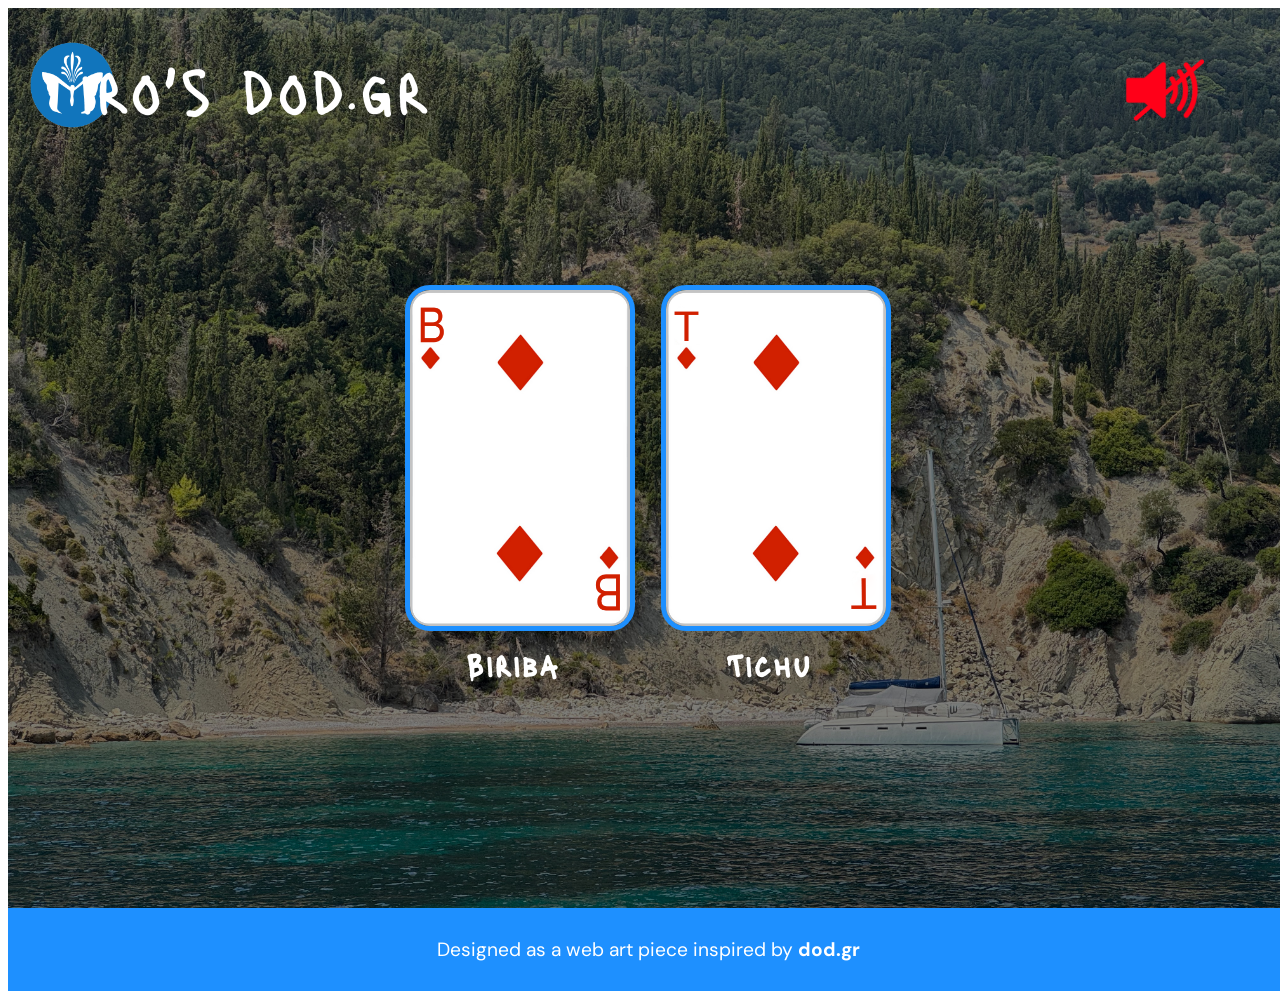
<file: index.html>
<!DOCTYPE html>
<html>

<head>
    <title>iro's dod.gr</title>

    <link rel="stylesheet" href="style(p1).css">
   <link href="https://fonts.googleapis.com/css2?family=Lacquer&display=swap" rel="stylesheet">
   <link href="https://fonts.googleapis.com/css?family=DM+Sans:400,700&display=swap" rel="stylesheet">
</head>

<body>

 <div  id="HomeBack">
        <img src="visuals/bluelogo.png" alt="AnthosLogo" id="AnthosLogo">
    <!-- <div id="BiribaStack"> -->
        <a href="biriba.html">
            <img src="visuals/bcard.png" alt="bcard" id="bcard">
         </a>
        <a href="tichu.html">
            <img src="visuals/tscard.png" alt="tcard" id="tcard">
        </a>

</div>
<img src="visuals/speakerRED.png" alt="speaker" id="speaker" style="cursor:pointer;">
    <audio id="homeAudio" src="visuals/tzitzikiaAudio.m4a" loop></audio>

    <script>
        const speaker = document.getElementById('speaker');
        const audio = document.getElementById('homeAudio');
        let isWhite = false;

        speaker.addEventListener('click', function() {
            if (isWhite) {
                this.src = 'visuals/speakerRED.png';
                audio.pause();
                audio.currentTime = 0;
            } else {
                this.src = 'visuals/speaker.png';
                audio.play();
            }
            isWhite = !isWhite;
        });
    </script>
    
     <h1>iro's dod.gr</h1>
     <h2 id="biriba">Biriba</h2>
     <h2 id="tichu">Tichu</h2>
 </div>

<footer>
    <p>Designed as a web art piece inspired by <strong>dod.gr</strong></p>
  </footer>
</body>

</html>
</file>
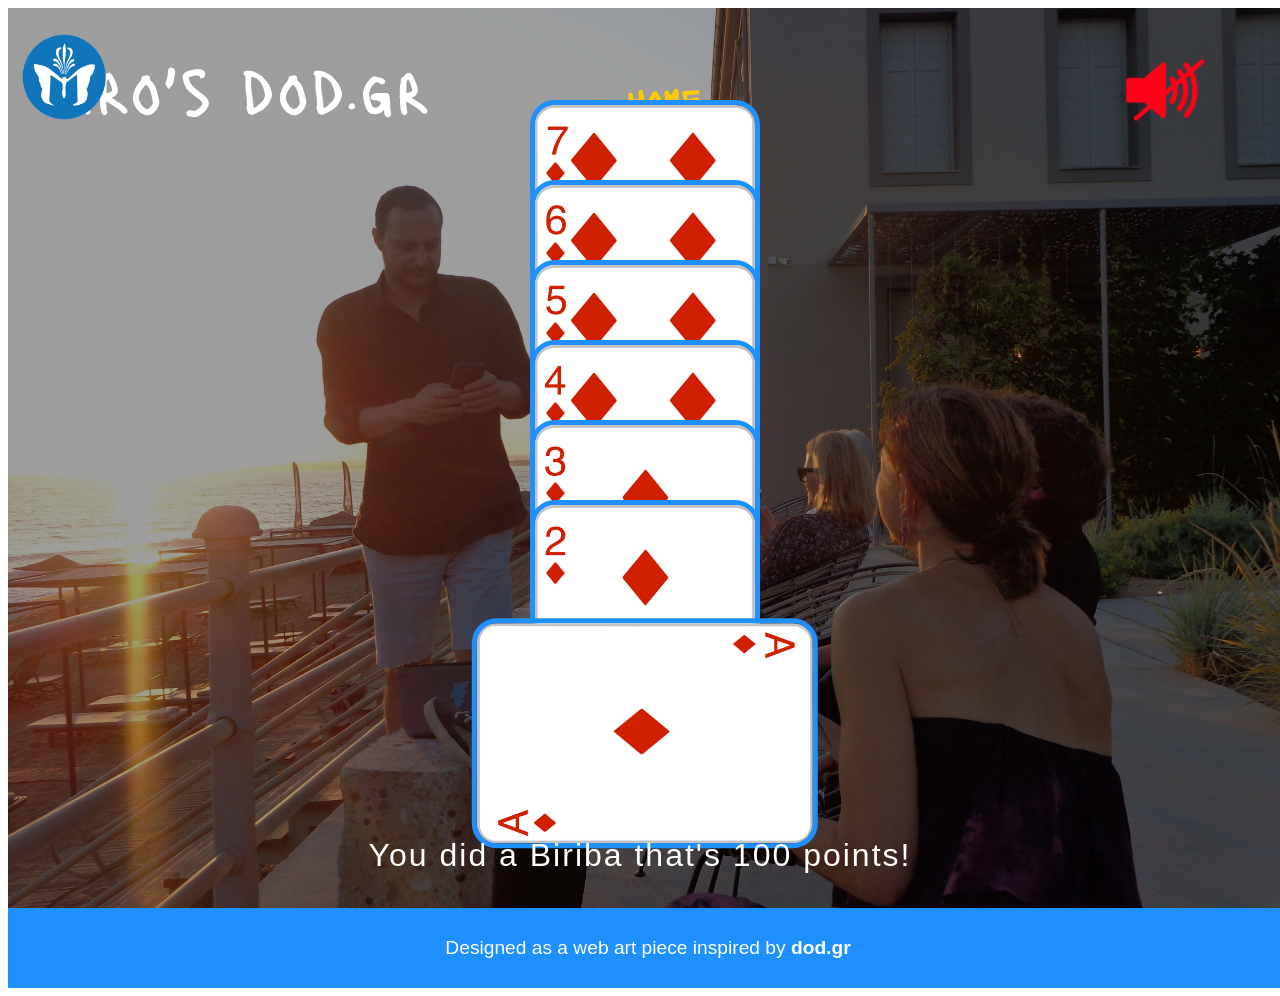
<file: biriba.html>
<!DOCTYPE html>
<html>

<head>
    <title>Page Title</title>

    <link rel="stylesheet" href="style(p1).css">
    <link href="https://fonts.googleapis.com/css2?family=Lacquer&display=swap" rel="stylesheet">
    <link href="https://fonts.googleapis.com/css2?family=Lacquer&family=Montserrat:ital,wght@0,100..900;1,100..900&display=swap" rel="stylesheet">
</head>

<body>

 <div  id="BiribaBackground">
    <a href="index(p1).html" class="back-link">← Home</a>
     <div id="BiribaStack">
        <a href="biriba7.html">
            <img src="visuals/cardSeven.png" alt="cardSeven" id="cardSeven">
        </a>

        <a href="biriba6.html">
             <img src="visuals/cardSix.png" alt="cardSix" id="cardSix">
        </a>

        <a href="biriba5.html">
            <img src="visuals/cardFive.png" alt="cardFive" id="cardFive">
        </a>

        <a href="biriba4.html">
             <img src="visuals/cardFour.png" alt="cardFour" id="cardFour">
        </a>

        <a href="biriba3.html">
          <img src="visuals/cardThree.png" alt="cardThree" id="cardThree">
        </a>

        <a href="biriba2.html">
            <img src="visuals/cardTwo.png" alt="cardTwo" id="cardTwo">
        </a>
     
        <a href="biribaA.html">
             <img src="visuals/cardAce.png" alt="cardAce" id="cardAce">
        </a>
       
     </div>
    
     <h1>iro's dod.gr</h1>
     <img src="visuals/bluelogo.png" alt="AnthosLogo" id="AnthosLogo">
     <!-- <h2 id="pickcard">Pick a card and unlock a memory...</h2> -->
     <h2 id="Youdid" > You did a Biriba that's 100 points!</h2>

   <img src="visuals/speakerRED.png" alt="speaker" id="speaker" style="cursor:pointer;">
    <audio id="homeAudio" src="visuals/tzitzikiaAudio.m4a" loop></audio>

    <script>
        const speaker = document.getElementById('speaker');
        const audio = document.getElementById('homeAudio');
        let isWhite = false;

        speaker.addEventListener('click', function() {
            if (isWhite) {
                this.src = 'visuals/speakerRED.png';
                audio.pause();
                audio.currentTime = 0;
            } else {
                this.src = 'visuals/speaker.png';
                audio.play();
            }
            isWhite = !isWhite;
        });
    </script>
     
 </div>

<footer>
    <p>Designed as a web art piece inspired by <strong>dod.gr</strong></p>
  </footer>
</body>

</html>
</file>
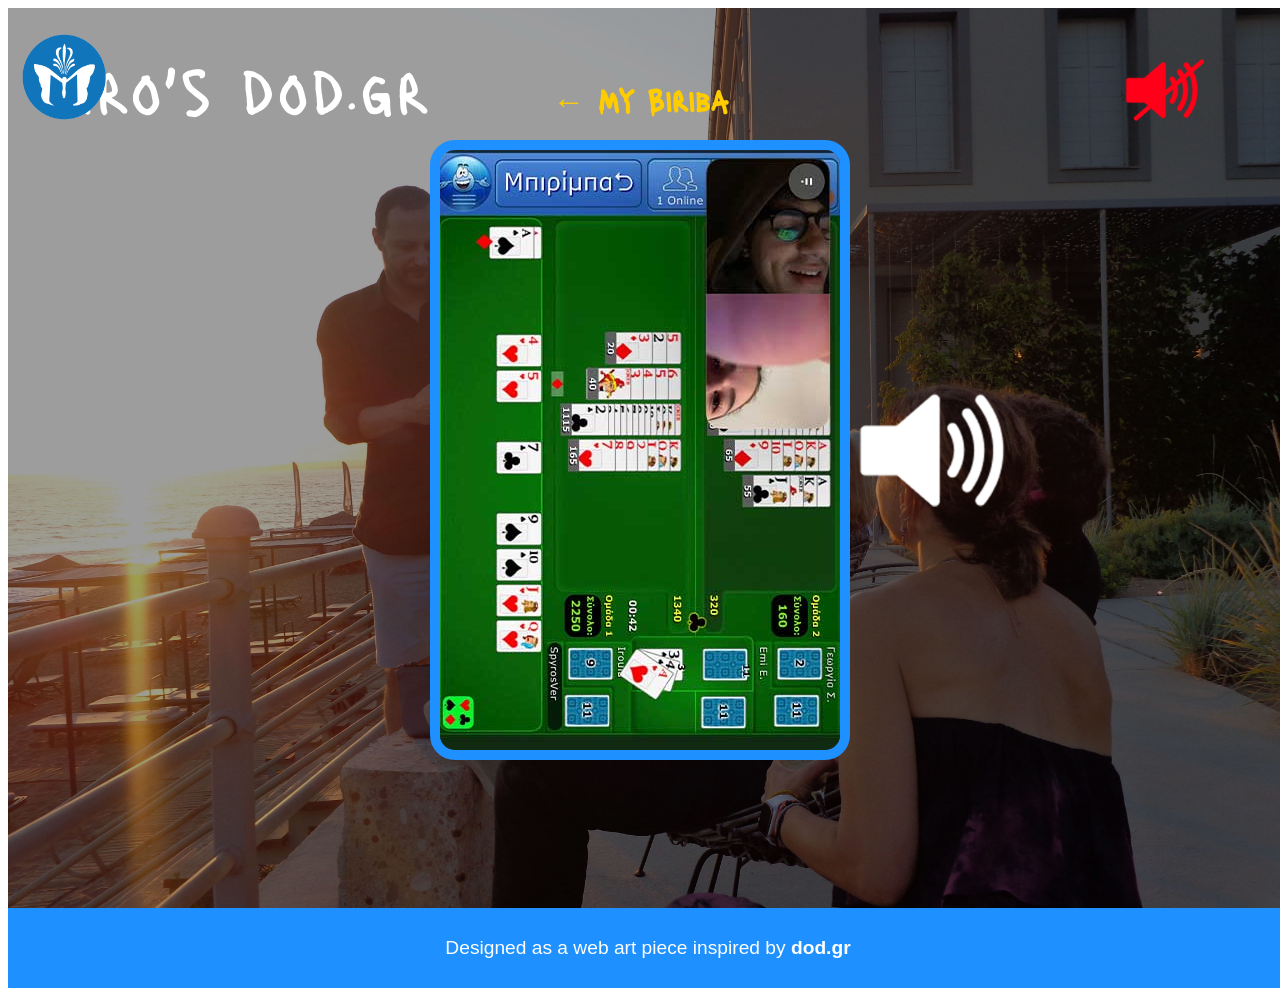
<file: biriba2.html>
<!DOCTYPE html>
<html>

<head>
    <title>iro's dod-biriba-2</title>

    <link rel="stylesheet" href="style(p1).css">
    <link href="https://fonts.googleapis.com/css2?family=Lacquer&display=swap" rel="stylesheet">
    <link href="https://fonts.googleapis.com/css2?family=Lacquer&family=Montserrat:ital,wght@0,100..900;1,100..900&display=swap" rel="stylesheet">
</head>

<body>

 <div  id="BiribaBackground">
    <a href="biriba.html" class="back-link"> ← My Biriba </a>
   
    <img src="visuals/spyrosdod.jpeg" alt="spyrosdod" class="biriba-card">
    <img src="visuals/speaker.png" alt="speaker" id="speaker2" onclick="document.getElementById('DodCall').play();">
    <audio id="DodCall" src="visuals/DODCALL.m4a"></audio>
   
    <!-- <h2 id="Press">Press and hear<br> a long distance<br>  call...</h2>  -->

    <img src="visuals/speakerRED.png" alt="speaker" id="speaker" style="cursor:pointer;">
    <audio id="homeAudio" src="visuals/tzitzikiaAudio.m4a" loop></audio>

    <script>
        const speaker = document.getElementById('speaker'); 
        const audio = document.getElementById('homeAudio');
        let isWhite = false;

        speaker.addEventListener('click', function() {
            if (isWhite) {
                this.src = 'visuals/speakerRED.png';
                audio.pause();
                audio.currentTime = 0;
            } else {
                this.src = 'visuals/speaker.png';
                audio.play();
            }
            isWhite = !isWhite;
        });
    </script>

     <h1>iro's dod.gr</h1>
     <img src="visuals/bluelogo.png" alt="AnthosLogo" id="AnthosLogo">

 </div>


<footer>
    <p>Designed as a web art piece inspired by <strong>dod.gr</strong></p>
  </footer>
</body>

</html=
</file>
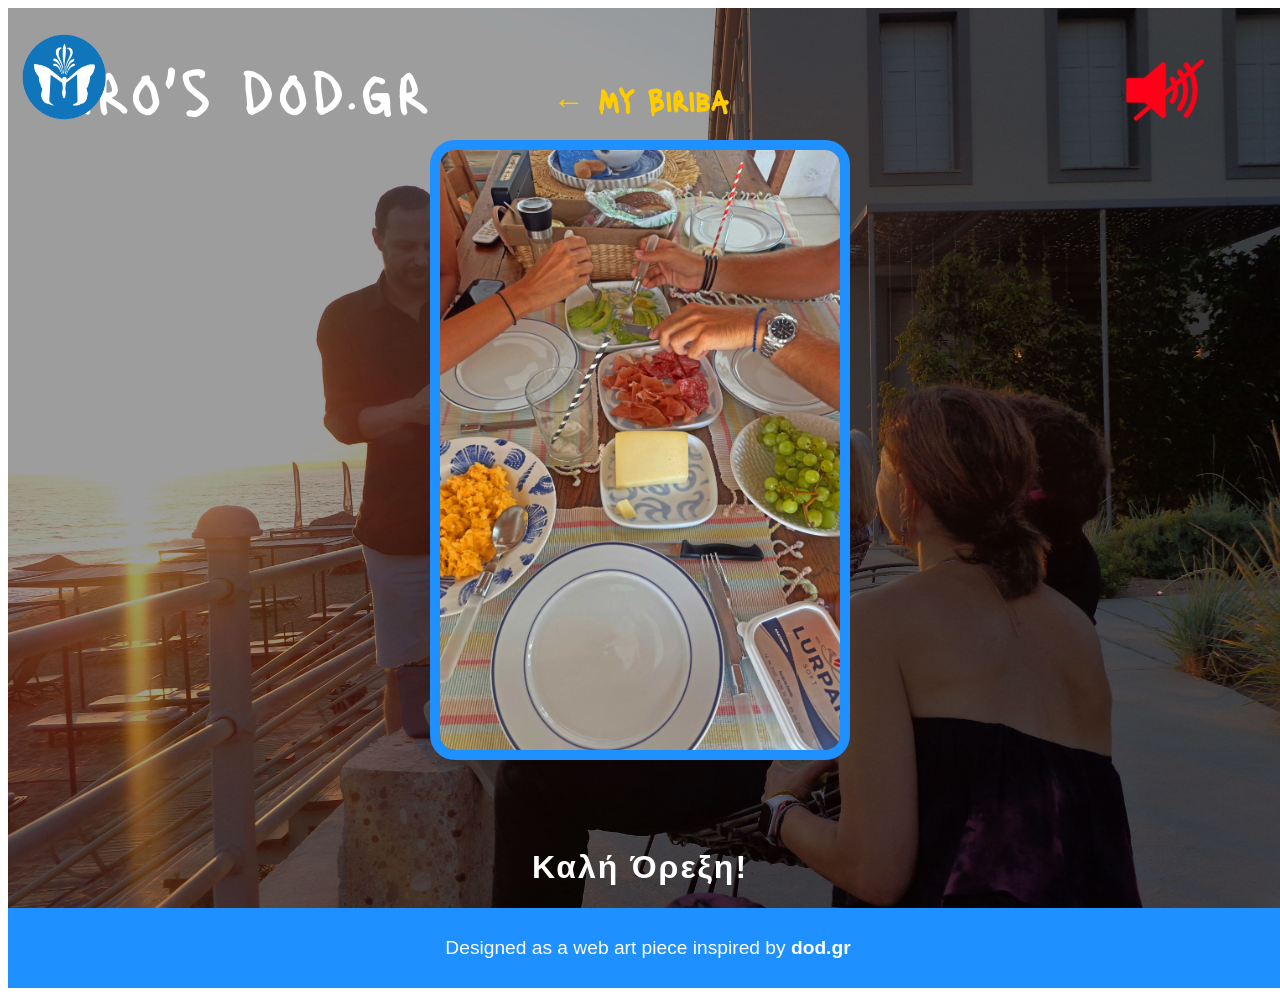
<file: biriba3.html>
<!DOCTYPE html>
<html>

<head>
    <title>iro's dod- biriba-3</title>

    <link rel="stylesheet" href="style(p1).css">
    <link href="https://fonts.googleapis.com/css2?family=Lacquer&display=swap" rel="stylesheet">
    <link href="https://fonts.googleapis.com/css2?family=Lacquer&family=Montserrat:ital,wght@0,100..900;1,100..900&display=swap" rel="stylesheet">
</head>

<body>

 <div  id="BiribaBackground">
    <a href="biriba.html" class="back-link"> ← My Biriba </a>

    <img src="visuals/ParosBreakfast.jpeg" alt="ParosBreakfast" class="biriba-card">
     <!-- <img src="visuals/speaker.png" alt="speaker" id="speaker2"> -->
   <h2 id="Youdid" style="position: absolute; top: 840px; font-weight: 700; " >Καλή Όρεξη!</h2>

     <h1>iro's dod.gr</h1>
     <img src="visuals/bluelogo.png" alt="AnthosLogo" id="AnthosLogo">
    
 </div>

 <img src="visuals/speakerRED.png" alt="speaker" id="speaker" style="cursor:pointer;">
    <audio id="homeAudio" src="visuals/tzitzikiaAudio.m4a" loop></audio>

    <script>
        const speaker = document.getElementById('speaker');
        const audio = document.getElementById('homeAudio');
        let isWhite = false;

        speaker.addEventListener('click', function() {
            if (isWhite) {
                this.src = 'visuals/speakerRED.png';
                audio.pause();
                audio.currentTime = 0;
            } else {
                this.src = 'visuals/speaker.png';
                audio.play();
            }
            isWhite = !isWhite;
        });
    </script>

<footer>
    <p>Designed as a web art piece inspired by <strong>dod.gr</strong></p>
  </footer>
</body>

</html=
</file>
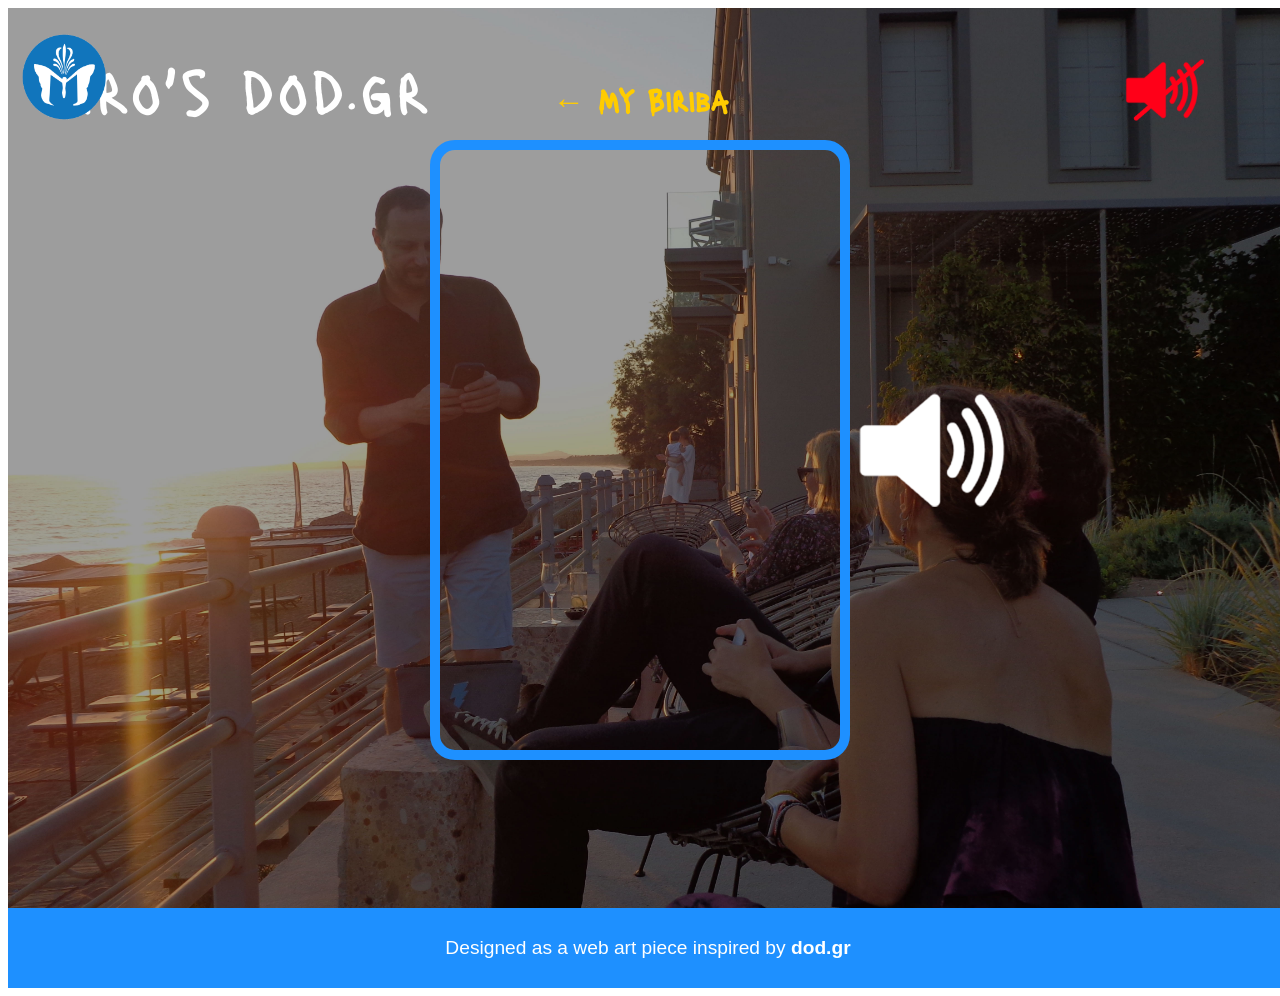
<file: biriba4.html>
<!DOCTYPE html>
<html>

<head>
    <title>iro's dod- biriba-4</title>

    <link rel="stylesheet" href="style(p1).css">
    <link href="https://fonts.googleapis.com/css2?family=Lacquer&display=swap" rel="stylesheet">
</head>

<body>

 <div  id="BiribaBackground">

    <a href="biriba.html" class="back-link"> ← My Biriba </a>
    <h1>iro's dod.gr</h1>
    <img src="visuals/bluelogo.png" alt="AnthosLogo" id="AnthosLogo">

    <img src="visuals/speakerRED.png" alt="speaker" id="speaker" style="cursor:pointer;">
    <audio id="homeAudio" src="visuals/tzitzikiaAudio.m4a" loop></audio>

    <script>
        const speaker = document.getElementById('speaker');
        const audio = document.getElementById('homeAudio');
        let isWhite = false;

        speaker.addEventListener('click', function() {
            if (isWhite) {
                this.src = 'visuals/speakerRED.png';
                audio.pause();
                audio.currentTime = 0;
            } else {
                this.src = 'visuals/speaker.png';
                audio.play();
            }
            isWhite = !isWhite;
        });
    </script>


    <video class="biriba-card" autoplay muted loop playsinline>
        <source src="visuals/tinos.m4a" type="video/quicktime">
    </video>

    <img src="visuals/speaker.png" alt="speaker" id="speaker2">
    <!-- <h2 id="Press">Press for a <br> Greek August<br> Drive</h2> -->

    <img src="visuals/speaker.png" alt="speaker" id="speaker2" onclick="document.getElementById('tinos').play();">
    <audio id="tinos" src="visuals/tinos.mp4"></audio>

 </div>
<footer>
    <p>Designed as a web art piece inspired by <strong>dod.gr</strong></p>
  </footer>
</body>

</html=
</file>
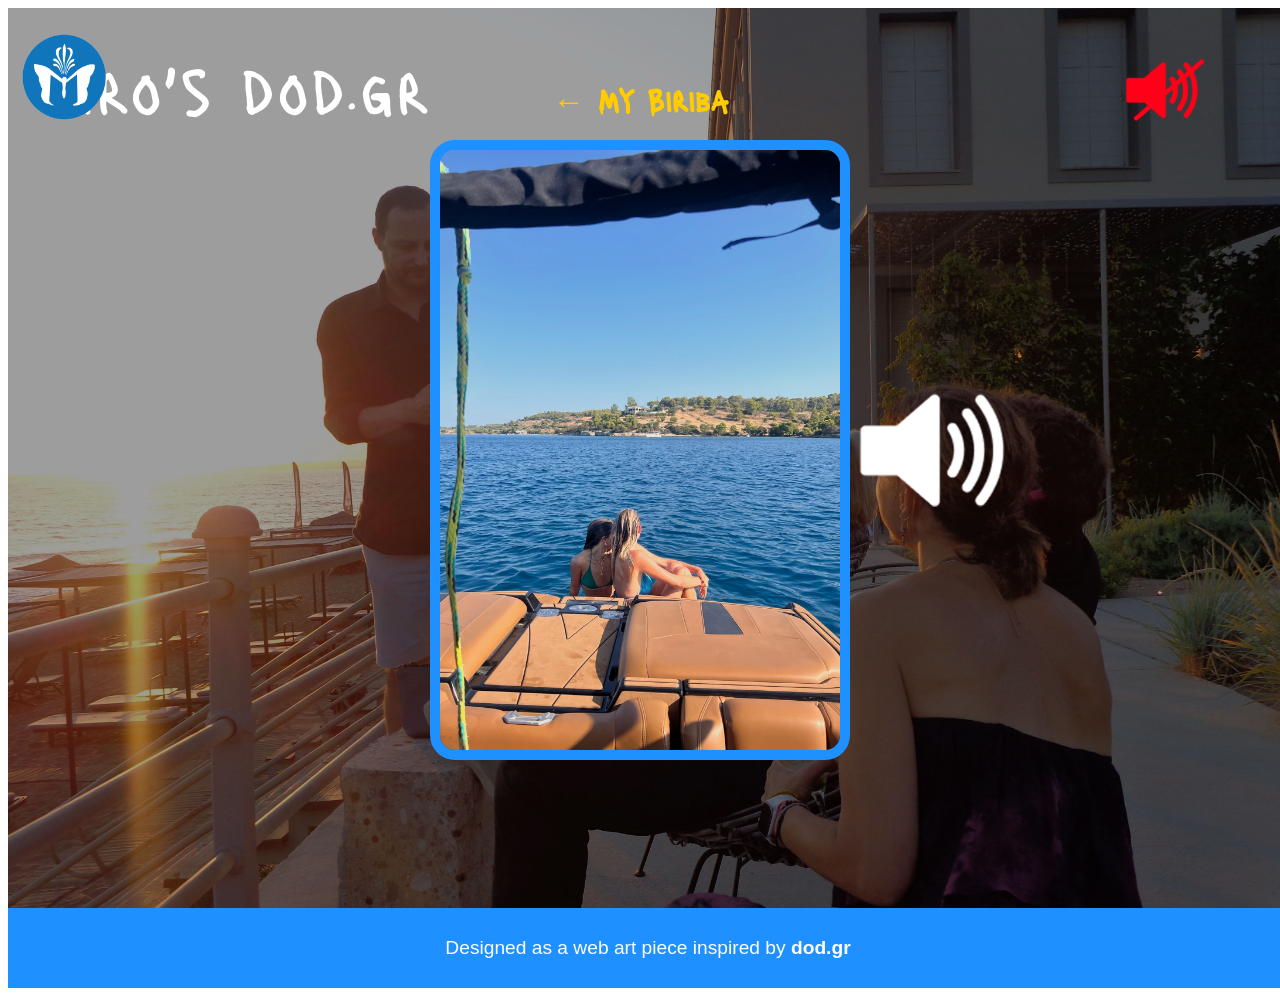
<file: biriba6.html>
<!DOCTYPE html>
<html>

<head>
    <title>iro's dod- biriba-6</title>

    <link rel="stylesheet" href="style(p1).css">
    <link href="https://fonts.googleapis.com/css2?family=Lacquer&display=swap" rel="stylesheet">
</head>

<body>

 <div  id="BiribaBackground">

    <a href="biriba.html" class="back-link"> ← My Biriba </a>
    <h1>iro's dod.gr</h1>
    <img src="visuals/bluelogo.png" alt="AnthosLogo" id="AnthosLogo">
    <img src="visuals/inesboat.jpeg" alt="inesboat"class="biriba-card">
 

    <img src="visuals/speaker.png" alt="speaker" id="speaker2" onclick="document.getElementById('fouskoto').play();">
    <audio id="fouskoto" src="visuals/fouskotovideo.mov"loop></audio>
    <!-- <h2 id="Press">Press and hear <br> a Greek <br>"meltemi"</h2> -->
    
 </div>

<img src="visuals/speakerRED.png" alt="speaker" id="speaker" style="cursor:pointer;">
<audio id="homeAudio" src="visuals/tzitzikiaAudio.m4a" loop></audio>

    <script>
        const speaker = document.getElementById('speaker');
        const audio = document.getElementById('homeAudio');
        let isWhite = false;

        speaker.addEventListener('click', function() {
            if (isWhite) {
                this.src = 'visuals/speakerRED.png';
                audio.pause();
                audio.currentTime = 0;
            } else {
                this.src = 'visuals/speaker.png';
                audio.play();
            }
            isWhite = !isWhite;
        });
    </script>
<footer>
    <p>Designed as a web art piece inspired by <strong>dod.gr</strong></p>
  </footer>
</body>

</html=
</file>
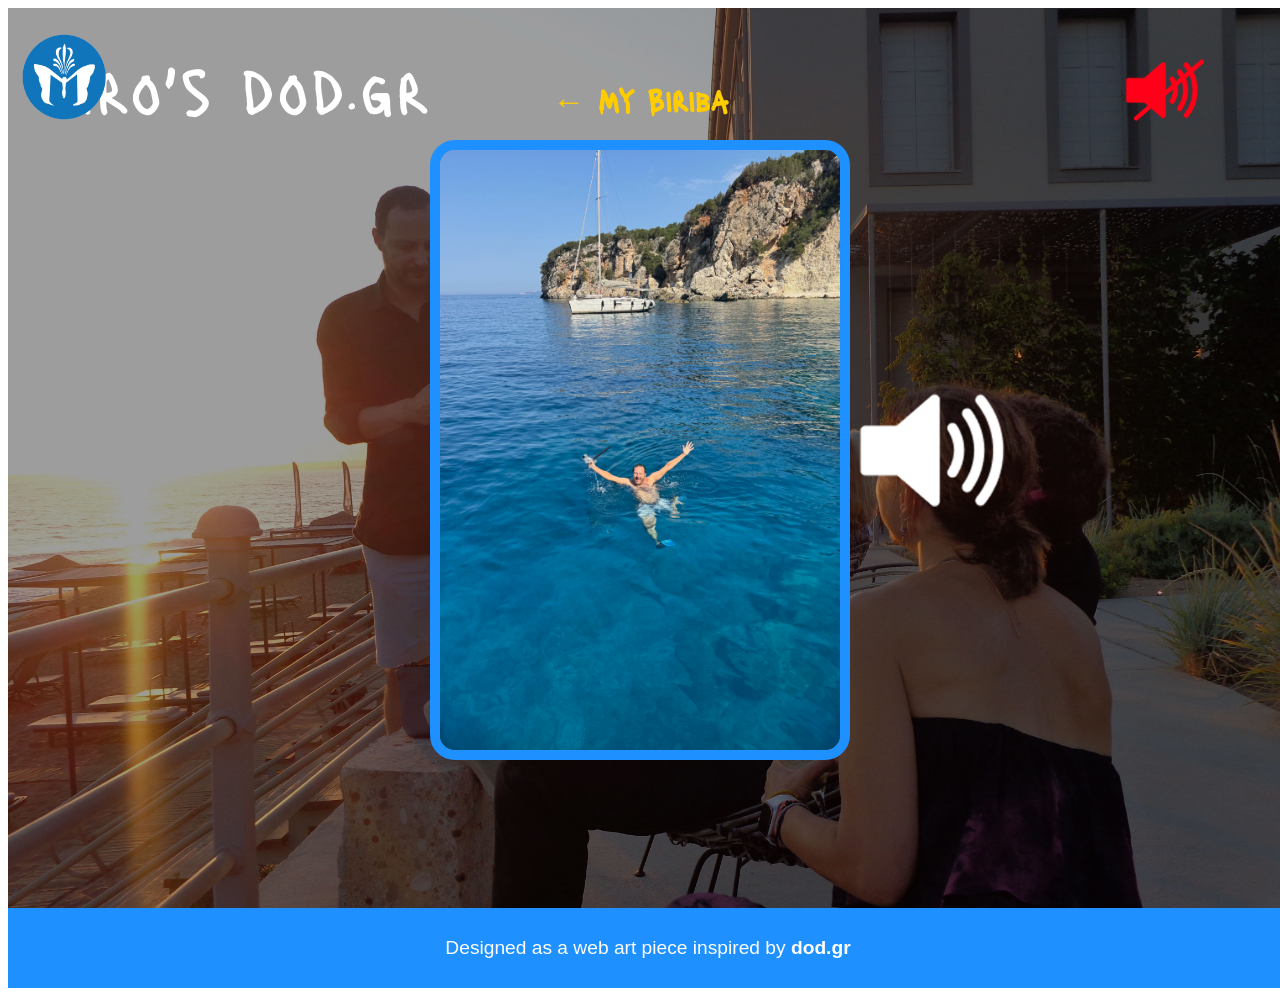
<file: biribaA.html>
<!DOCTYPE html>
<html>

<head>
    <title>iro's dod- biriba-A</title>

    <link rel="stylesheet" href="style(p1).css">
    <link href="https://fonts.googleapis.com/css2?family=Lacquer&display=swap" rel="stylesheet">
</head>

<body>

 <div  id="BiribaBackground">
    <a href="biriba.html" class="back-link"> ← My Biriba </a>

    <img src="visuals/DadKatamaran.jpeg" alt="DadKatamaran" class="biriba-card">
    <img src="visuals/speaker.png" alt="speaker" id="speaker2" onclick="document.getElementById('greekLaugh').play();">
    <audio id="greekLaugh" src="visuals/HazelLaugh.MP4"></audio>

    <!-- <h2 id="Press">Press and hear <br> a Greek laugh</h2> -->

    <h1>iro's dod.gr</h1>
    <img src="visuals/bluelogo.png" alt="AnthosLogo" id="AnthosLogo">
     
 </div>

<img src="visuals/speakerRED.png" alt="speaker" id="speaker" style="cursor:pointer;">
    <audio id="homeAudio" src="visuals/tzitzikiaAudio.m4a" loop></audio>

    <script>
        const speaker = document.getElementById('speaker');
        const audio = document.getElementById('homeAudio');
        let isWhite = false;

        speaker.addEventListener('click', function() {
            if (isWhite) {
                this.src = 'visuals/speakerRED.png';
                audio.pause();
                audio.currentTime = 0;
            } else {
                this.src = 'visuals/speaker.png';
                audio.play();
            }
            isWhite = !isWhite;
        });
    </script>
<footer>
    <p>Designed as a web art piece inspired by <strong>dod.gr</strong></p>
  </footer>
</body>

</html>
</file>
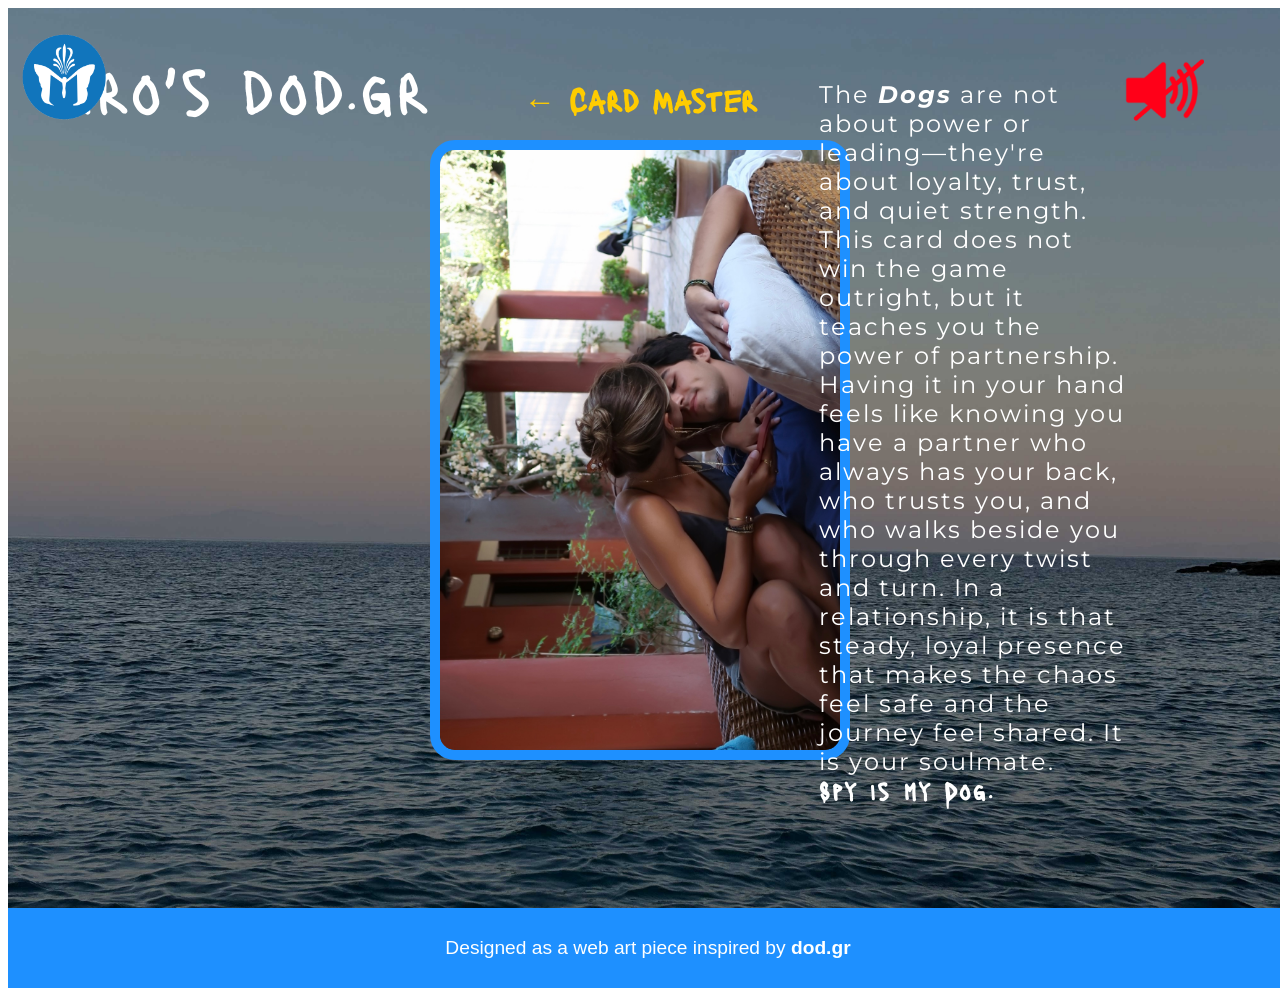
<file: dogs.html>
<!DOCTYPE html>
<html>

<head>
    <title>iro's dod- Tichu-Dogs</title>

    <link rel="stylesheet" href="style(p1).css">
    <link href="https://fonts.googleapis.com/css2?family=Lacquer&display=swap" rel="stylesheet">
    <link href="https://fonts.googleapis.com/css2?family=Lacquer&family=Montserrat:ital,wght@0,100..900;1,100..900&display=swap" rel="stylesheet">
</head>

<body>

 <div  id="TichuBack">

    <a href="mahjong.html" class="back-link"> ← Card Master </a>
    <h1>iro's dod.gr</h1>
    <img src="visuals/bluelogo.png" alt="AnthosLogo" id="AnthosLogo">
    <img src="visuals/spykerkyra.jpg" alt="inesboat"class="biriba-card">
 

    <!-- <img src="visuals/speaker.png" alt="speaker" id="speaker2" onclick="document.getElementById('fouskoto').play();">
    <audio id="fouskoto" src="visuals/fouskotovideo.mov"loop></audio> -->

    <h2 id="Press" style="position:absolute; top:47%; left: 76%; font-weight: 400; font-size: 1.5em;"
        >The <strong><em>Dogs</em></strong>  are not about power or leading—they're about loyalty, trust, and quiet strength. 
        This card does not win the game outright, but it teaches you the power of partnership. 
        Having it in your hand feels like knowing you have a partner who always has your back, who trusts you, and who walks beside you through every twist and turn. 
        In a relationship, it is that steady, loyal presence that makes the chaos feel safe and the journey feel shared. It is your soulmate.<br> <strong><span style="font-family: 'Lacquer';">Spy is my Dog.</span></strong>
         </h2>
    
 </div>

<img src="visuals/speakerRED.png" alt="speaker" id="speaker" style="cursor:pointer;">
<audio id="homeAudio" src="visuals/tzitzikiaAudio.m4a" loop></audio>

    <script>
        const speaker = document.getElementById('speaker');
        const audio = document.getElementById('homeAudio');
        let isWhite = false;

        speaker.addEventListener('click', function() {
            if (isWhite) {
                this.src = 'visuals/speakerRED.png';
                audio.pause();
                audio.currentTime = 0;
            } else {
                this.src = 'visuals/speaker.png';
                audio.play();
            }
            isWhite = !isWhite;
        });
    </script>
<footer>
    <p>Designed as a web art piece inspired by <strong>dod.gr</strong></p>
  </footer>
</body>

</html=
</file>
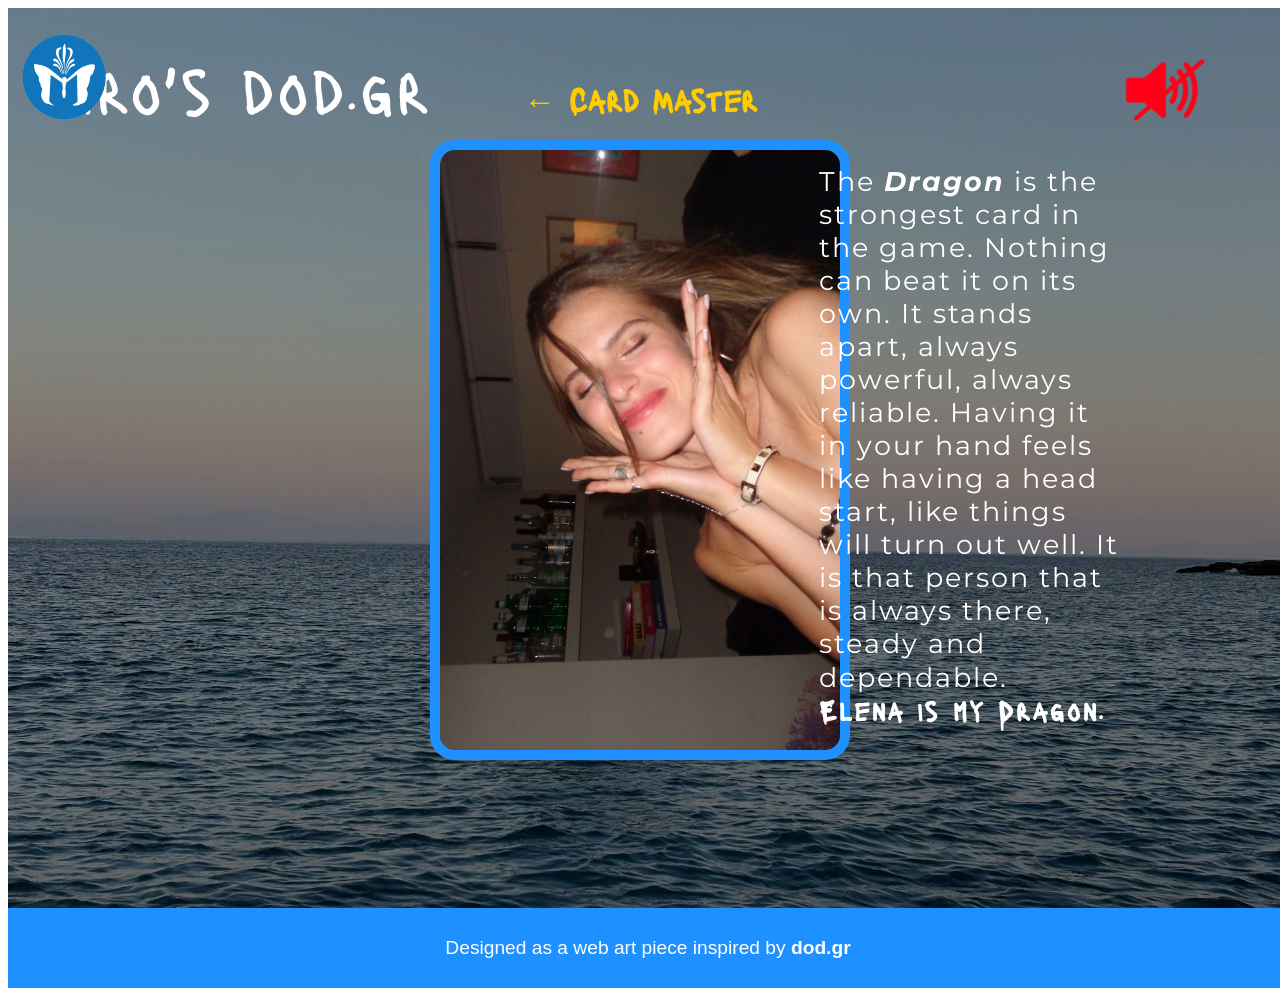
<file: dragon.html>
<!DOCTYPE html>
<html>

<head>
    <title>iro's dod- Tichu-Dragon</title>

    <link rel="stylesheet" href="style(p1).css">
    <link href="https://fonts.googleapis.com/css2?family=Lacquer&display=swap" rel="stylesheet">
    <link href="https://fonts.googleapis.com/css2?family=Lacquer&family=Montserrat:ital,wght@0,100..900;1,100..900&display=swap" rel="stylesheet">
</head>

<body>

 <div  id="TichuBack">

    <a href="mahjong.html" class="back-link"> ← Card Master </a>
    <h1>iro's dod.gr</h1>
    <img src="visuals/bluelogo.png" alt="AnthosLogo" id="AnthosLogo">
    <img src="visuals/elbday.jpg" alt="inesboat"class="biriba-card">
 

    <!-- <img src="visuals/speaker.png" alt="speaker" id="speaker2" onclick="document.getElementById('fouskoto').play();">
    <audio id="fouskoto" src="visuals/fouskotovideo.mov"loop></audio> -->

    <h2 id="Press" style="position:absolute; top:47%; left: 76%; font-weight: 400; font-size: 1.7em;">The <strong><em>Dragon</em></strong> is the strongest card in the game.
         Nothing can beat it on its own. It stands apart, always powerful, always reliable. Having it in your hand feels like having a head start, 
         like things will turn out well. It is that person that is always there, steady and dependable. 
         <strong><span style="font-family: 'Lacquer';"><br>Elena is my Dragon.</span></strong> </h2>
    
 </div>

<img src="visuals/speakerRED.png" alt="speaker" id="speaker" style="cursor:pointer;">
<audio id="homeAudio" src="visuals/tzitzikiaAudio.m4a" loop></audio>

    <script>
        const speaker = document.getElementById('speaker');
        const audio = document.getElementById('homeAudio');
        let isWhite = false;

        speaker.addEventListener('click', function() {
            if (isWhite) {
                this.src = 'visuals/speakerRED.png';
                audio.pause();
                audio.currentTime = 0;
            } else {
                this.src = 'visuals/speaker.png';
                audio.play();
            }
            isWhite = !isWhite;
        });
    </script>
<footer>
    <p>Designed as a web art piece inspired by <strong>dod.gr</strong></p>
  </footer>
</body>

</html=
</file>
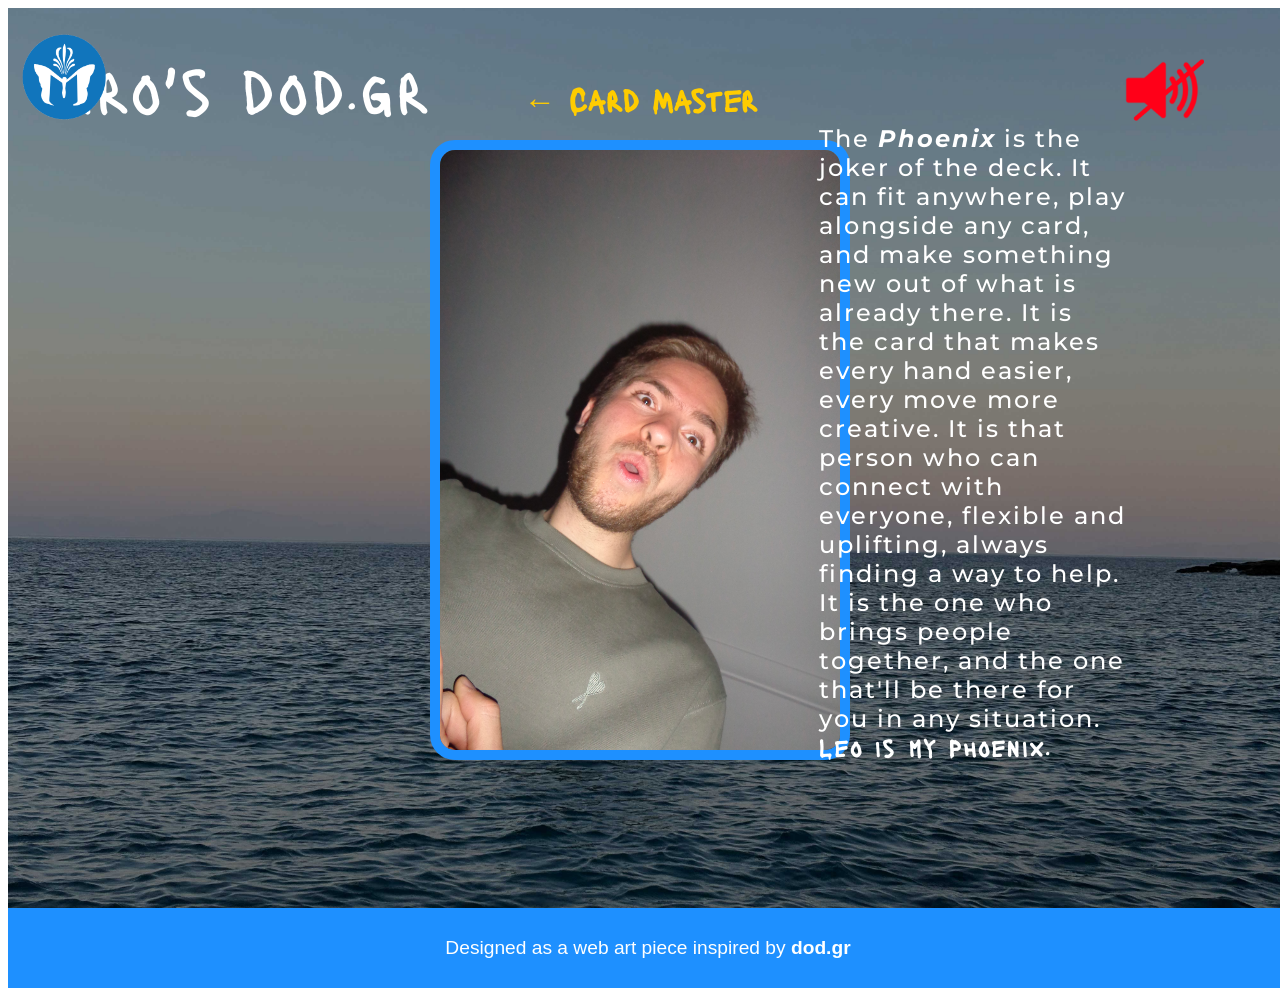
<file: finiki.html>
<!DOCTYPE html>
<html>

<head>
    <title>iro's dod- Tichu-Phoenix</title>

    <link rel="stylesheet" href="style(p1).css">
    <link href="https://fonts.googleapis.com/css2?family=Lacquer&display=swap" rel="stylesheet">
    <link href="https://fonts.googleapis.com/css2?family=Lacquer&family=Montserrat:ital,wght@0,100..900;1,100..900&display=swap" rel="stylesheet">
</head>

<body>

 <div  id="TichuBack">

    <a href="mahjong.html" class="back-link"> ← Card Master </a>
    <h1>iro's dod.gr</h1>
    <img src="visuals/bluelogo.png" alt="AnthosLogo" id="AnthosLogo">
    <img src="visuals/LeoFlash.jpg" alt="inesboat"class="biriba-card">
 

    <!-- <img src="visuals/speaker.png" alt="speaker" id="speaker2" onclick="document.getElementById('fouskoto').play();">
    <audio id="fouskoto" src="visuals/fouskotovideo.mov"loop></audio> -->

    <h2 id="Press" style="position:absolute; top:47%; left: 76%; font-weight: 500; font-size: 1.5em;">
        The <strong><em>Phoenix</em></strong> is the joker of the deck. It can fit anywhere, play alongside any card, and make something new out of 
        what is already there. It is the card that makes every hand easier, every move more creative. 
        It is that person who can connect with everyone, flexible and uplifting, always finding a way to help. It is the one who brings people together,
        and the one that'll be there for you in any situation.

        <br><strong><span style="font-family: 'Lacquer';">Leo is my Phoenix.</span></strong>
    </h2>
    
 </div>

<img src="visuals/speakerRED.png" alt="speaker" id="speaker" style="cursor:pointer;">
<audio id="homeAudio" src="visuals/tzitzikiaAudio.m4a" loop></audio>

    <script>
        const speaker = document.getElementById('speaker');
        const audio = document.getElementById('homeAudio');
        let isWhite = false;

        speaker.addEventListener('click', function() {
            if (isWhite) {
                this.src = 'visuals/speakerRED.png';
                audio.pause();
                audio.currentTime = 0;
            } else {
                this.src = 'visuals/speaker.png';
                audio.play();
            }
            isWhite = !isWhite;
        });
    </script>
<footer>
    <p>Designed as a web art piece inspired by <strong>dod.gr</strong></p>
  </footer>
</body>

</html=
</file>
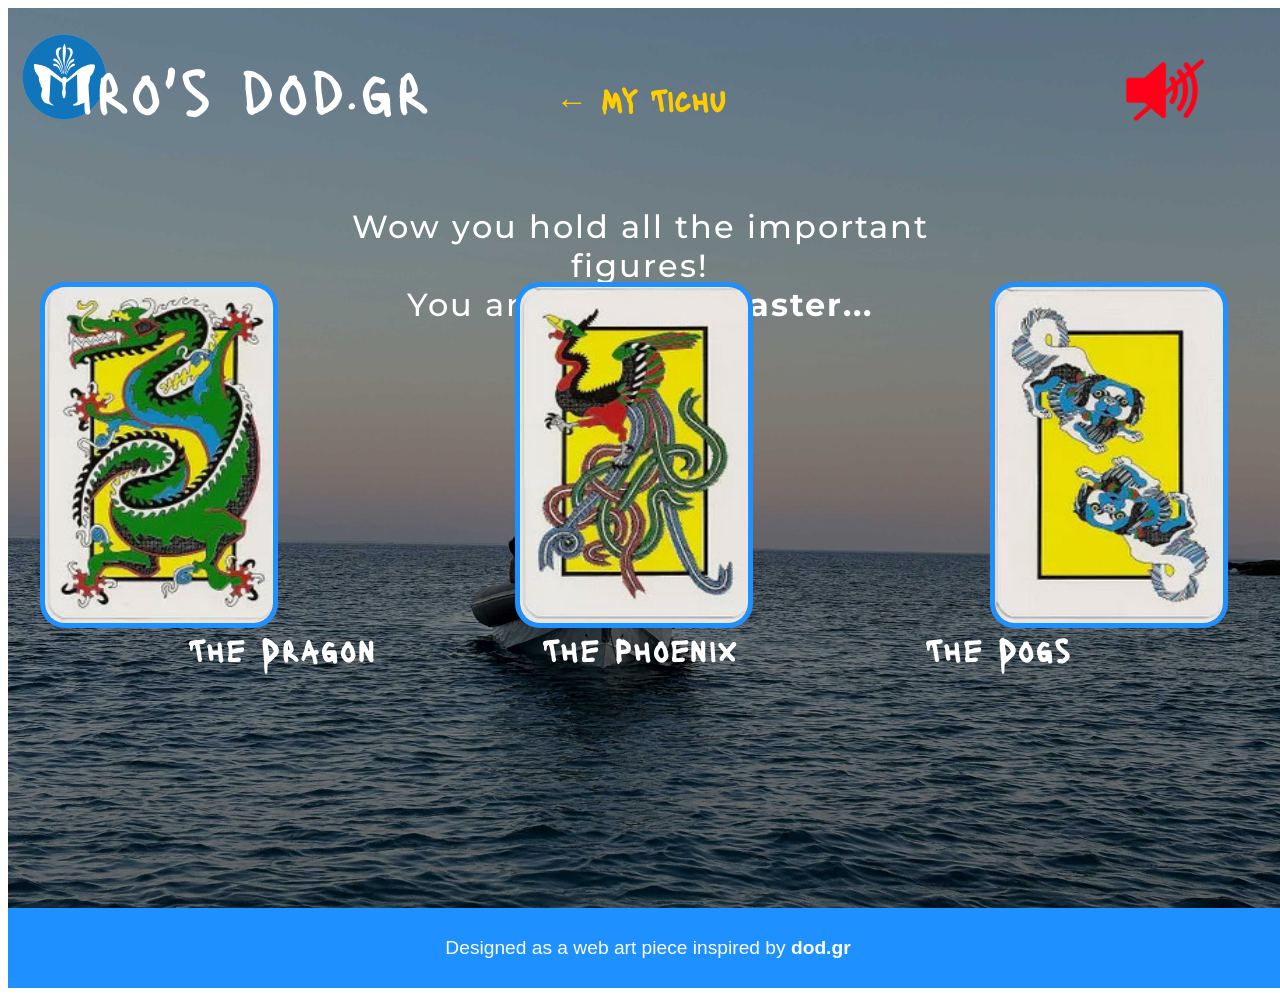
<file: mahjong.html>
<!DOCTYPE html>
<html>

<head>
    <title>iro's dod.gr</title>

    <link rel="stylesheet" href="style(p1).css">
    <link href="https://fonts.googleapis.com/css2?family=Lacquer&display=swap" rel="stylesheet">
    <link href="https://fonts.googleapis.com/css2?family=Lacquer&family=Montserrat:ital,wght@0,100..900;1,100..900&display=swap" rel="stylesheet">
    
</head>

<body>

 <div  id="TichuBack">
        <a href="index(p1).html" class="back-link">← My Tichu</a>
        <img src="visuals/bluelogo.png" alt="AnthosLogo" id="AnthosLogo">
        <h1>iro's dod.gr</h1>

        <h2 id="CardMaster">Wow you hold all the important figures! <br> You are the <strong>Cardmaster...</strong></h2>
        <h2 id="dragonh2">The Dragon</h2>
        <h2 id="finikih2">The Phoenix</h2>
        <h2 id="dogsh2">The Dogs</h2>

    <div id="TichuCards">
            <a href="dragon.html">
                <img src="visuals/dragon.jpg" alt="dragon" id="dragon">
            </a>
                <a href="dogs.html">
                <img src="visuals/dogs.jpg" alt="dogs" id="dogs">
            </a>
            <a href="finiki.html">
                <img src="visuals/finiki.jpg" alt="finiki" id="finiki">
            </a>

    </div>

<img src="visuals/speakerRED.png" alt="speaker" id="speaker" style="cursor:pointer;">
    <audio id="homeAudio" src="visuals/tzitzikiaAudio.m4a" loop></audio>

    <script>
        const speaker = document.getElementById('speaker');
        const audio = document.getElementById('homeAudio');
        let isWhite = false;

        speaker.addEventListener('click', function() {
            if (isWhite) {
                this.src = 'visuals/speakerRED.png';
                audio.pause();
                audio.currentTime = 0;
            } else {
                this.src = 'visuals/speaker.png';
                audio.play();
            }
            isWhite = !isWhite;
        });
    </script>

 </div>



<footer>
    <p>Designed as a web art piece inspired by <strong>dod.gr</strong></p>
  </footer>
</body>

</html>
</file>
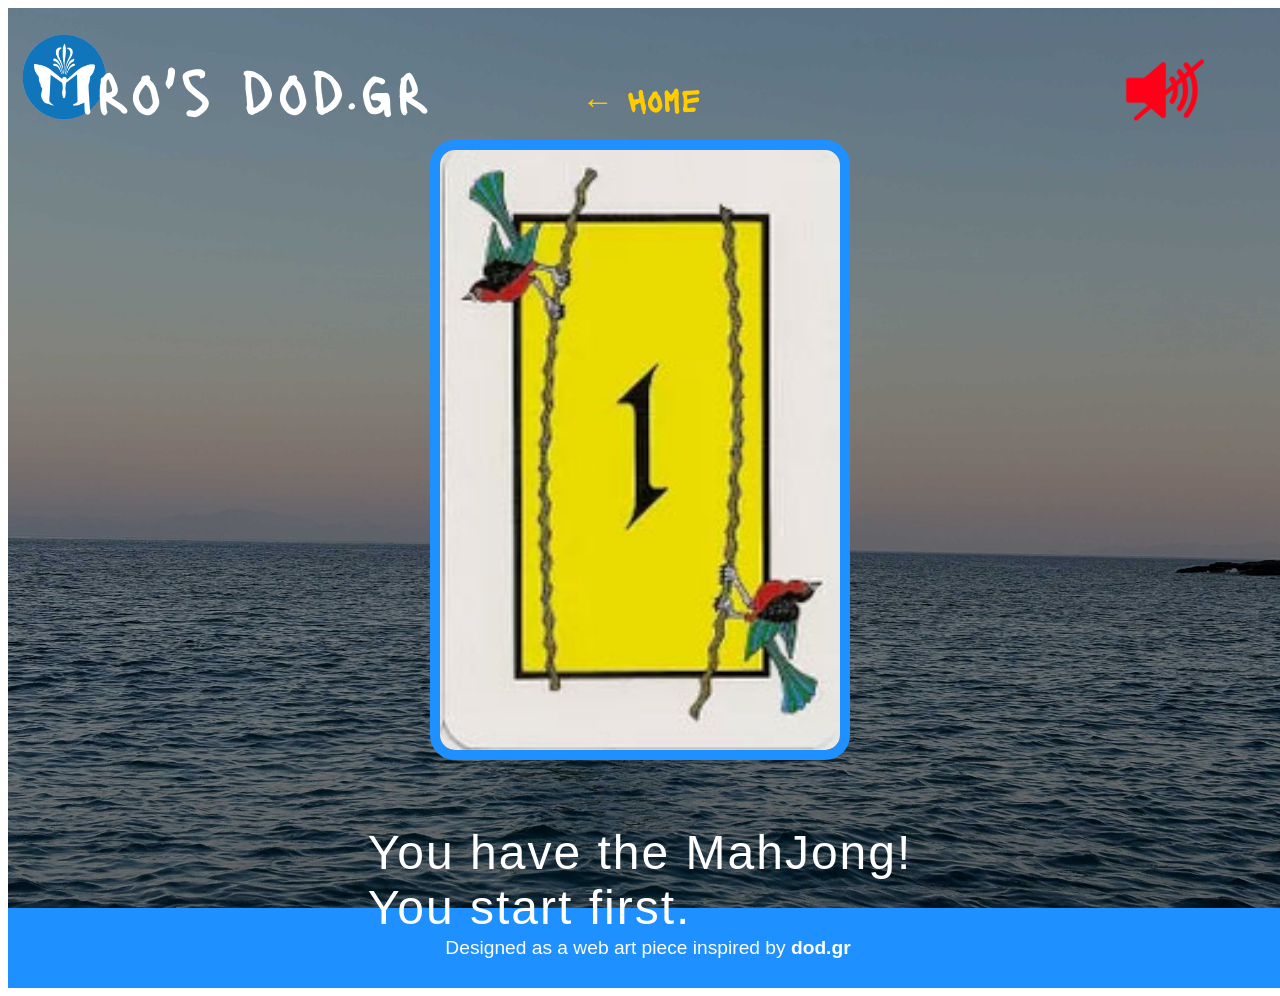
<file: tichu.html>
<!DOCTYPE html>
<html>

<head>
    <title>iro's dod.gr</title>

    <link rel="stylesheet" href="style(p1).css">
    <link href="https://fonts.googleapis.com/css2?family=Lacquer&display=swap" rel="stylesheet">
</head>

<body>

 <div  id="TichuBack">
        <a href="index(p1).html" class="back-link">← Home</a>
        <img src="visuals/bluelogo.png" alt="AnthosLogo" id="AnthosLogo">


        <a href="mahjong.html">
            <img src="visuals/mahjong.jpg" alt="mahjong" class="biriba-card">
        </a>
        <h2 id="Youdid" style="position: absolute; top: 840px;  font-size: 3em;" >You have the MahJong! <br> You start first.</h2>

 

</div>
<img src="visuals/speakerRED.png" alt="speaker" id="speaker" style="cursor:pointer;">
    <audio id="homeAudio" src="visuals/tzitzikiaAudio.m4a" loop></audio>

    <script>
        const speaker = document.getElementById('speaker');
        const audio = document.getElementById('homeAudio');
        let isWhite = false;

        speaker.addEventListener('click', function() {
            if (isWhite) {
                this.src = 'visuals/speakerRED.png';
                audio.pause();
                audio.currentTime = 0;
            } else {
                this.src = 'visuals/speaker.png';
                audio.play();
            }
            isWhite = !isWhite;
        });
    </script>
    
     <h1>iro's dod.gr</h1>
 </div>

<footer>
    <p>Designed as a web art piece inspired by <strong>dod.gr</strong></p>
  </footer>
</body>

</html>
</file>
<file: style(p1).css>
html, body {
    width:100%;
}


#HomeBack {
    height: 100vh;
    width: 100vw;
    position:relative;
    background-image: url("visuals/HomeBack.jpg");
    background-size: cover;
    background-position: center;

}

h1 {
    font-family: 'Lacquer';
    font-weight: 300;      
    line-height: normal;      
    letter-spacing: 2.0px;
    color:white;
    position: absolute;
    top: 5%;
    left: 20%;
    transform: translate(-50%, -50%);
    font-size: 4em;
}

#BiribaStack {
    position: absolute;
    top: 50%;
    left: 50%;
    transform: translate(-50%, -50%);
    height:700px;
    width:220px;
}

#TichuCards {
    position: absolute;
    top: 50%;
    left: 50%;
    transform: translate(-50%, -50%);
    height:336px;
    width:1200px;
}

#TichuCards img {
    position: absolute;
    height: 100%;
    width: 19%;
    border: 5px solid #1e90ff; 
    border-radius: 25px;  

}

#dragon {
    top:0;
    left:0;
    z-index:1;
}

#dogs {
    top: 0px;
    left:950px;
    z-index:2;
}

#finiki {
    top: 0px;
    left: 475px;
    z-index:3;
}

#BiribaStack img {
    position: absolute;
    height: auto;
    width: 100%;
    border: 5px solid #1e90ff; 
    border-radius: 25px;  

}

#cardSeven{
    top:0;
    left:0;
    z-index:1;
}

#cardSix{
    top: 80px;
    left:0;
    z-index:2;
}

#cardFive{
    top:160px;
    left:0;
    z-index:3;
}

#cardFour{
    top:240px;
    left:0;
    z-index:4;
}

#cardThree{
    top:320px;
    left:0;
    z-index:5;
}

#cardTwo{
    top:400px;
    left:0;
    z-index:6;
}

#cardAce{
    top:460px;
    left:0;
    z-index:7;
    rotate: 270deg;
}

#BiribaStack img:hover {
    transform: scale(1.05);
    box-shadow: 0px 8px 24px rgba(30, 144, 255, 0.3);
    border-color: #ffcc00;
    cursor: pointer;
}

#TichuCards img:hover {
    transform: scale(1.05);
    box-shadow: 0px 8px 24px rgba(30, 144, 255, 0.3);
    border-color: #ffcc00;
    cursor: pointer;
}


#bcard {
    height: 336px;
    width: 220px;
    border: 5px solid #1e90ff; 
    border-radius: 25px;    
    position: absolute;
    top: 50%;
    left: 40%;
    transform: translate(-50%, -50%);
    transition: transform 0.3s ease, box-shadow 0.3s ease;
}

#tcard {
    height: 336px;
    width: 220px;
    border: 5px solid #1e90ff; 
    border-radius: 25px;    
    position: absolute;
    top: 50%;
    left: 60%;
    transform: translate(-50%, -50%);
}

#speaker {
    height: 100px;
    width: 100px;
    position: absolute;
    top: 10%;
    right: 5%; 
    transform: translate(0, -50%);
}

#biriba, #tichu {
    font-family: 'Lacquer';
    font-weight: 700;      
    line-height: normal;     
    letter-spacing: 2.0px;
    color:white;
    position: absolute;
    top: 80%;
    font-size: 2em;
}

#dragonh2, #dogsh2, #finikih2, #CardMaster {
    font-family: 'Lacquer';
    font-weight: 700;      
    line-height: normal;     
    letter-spacing: 2.0px;
    color:white;
    position: absolute;
    top: 67%;
    font-size: 2em;
    text-align: center;
}

#dragonh2 {
  
    left: 22%;
    transform: translate(-50%, 0);
}

#dogsh2 {
   
    left:78%;
    transform: translate(-50%, 0);
}

#finikih2 {
    
    left: 50%;
    transform: translate(-50%, 0);
}

#CardMaster {
    font-weight: 500; 
    top: 20%;
    left: 50%;
    transform: translate(-50%, 0);
    font-family: 'Montserrat';
}


#biriba {
    top: calc(50% + 168px); 
    left: 40%;
    transform: translate(-50%, 0);
    
}

#tichu {
    top: calc(50% + 168px);
    left: 60%;
    transform: translate(-50%, 0);
    /* font-family: 'DM Sans', serif;
    font-weight: 700;   */
}

#BiribaBackground {
    height: 100vh;
    width: 100vw;
    background-image: url("visuals/BiribaBackround.jpg");
    background-size: cover;
    background-position: center;
}



footer {
  background: #1e90ff;
  color: white;
  padding: 10px;
  font-size: 1.2rem;
    text-align: center;
    font-family: 'DM Sans', sans-serif;
}

.back-link {
     position: absolute;
    top: 70px;
    left: 50%;
    transform: translateX(-50%);
  display: inline-block;
  margin-top: 10px;
  text-decoration: none;
  color: #ffcc00;
  font-weight: bold;
  font-family: 'Lacquer';
    font-weight: 700;  
    font-size: 2em;
}

.back-link:hover {
  text-decoration: none;
    
}

#pickcard {
    font-family: 'DM Sans', sans-serif;
     font-weight: 700;      
    line-height: normal;     
    letter-spacing: 2.0px;
    color:white;
    position: absolute;
    top: 40%;
    left: 73%;
    transform: translate(-50%, -50%);
    font-size: 2em;
}

#Youdid {
    font-family: 'DM Sans', sans-serif;
     font-weight: 500;      
    line-height: normal;     
    letter-spacing: 2.0px;
    color:white;
    position: absolute;
    top: 92%;
    left: 50%;
    transform: translate(-50%, -50%);
    font-size: 2em;
}

#bcard:hover, #tcard:hover {
    transform: translate(-50%, -50%) scale(1.08);
    box-shadow: 0px 8px 24px rgba(30, 144, 255, 0.3);
    border-color: #ffcc00;
    cursor: pointer;
}

#speaker:hover {
    transform: translate(0, -50%) scale(1.1);
    cursor: pointer;
}

#DadKatamaran {
    height: 600px;
    width: 400px;
     border: 10px solid #1e90ff; 
    border-radius: 25px;  
    position: absolute;
    top: 50%;
    left: 50%;
    transform: translate(-50%, -50%);
}

#speaker2 {
    height: 200px;
    width: 200px;
    position: absolute;
    top: 50%;
    left: 65%;
    transform: translate(0, -50%);
    
}

#speaker2:hover {
    transform: translate(0, -50%) scale(1.1);
    cursor: pointer;
}

#Press {
    font-family: 'Montserrat';
     font-weight: 700;      
    line-height: normal;     
    letter-spacing: 2.0px;
    color:white;
    position: absolute;
     top: 60%;
    left: 72%;
    transform: translate(-50%, -50%);
    font-size: 2em;
}

#dodLogo {
    position: absolute;
    height: 100px;
    width: auto;
    position: absolute;
    top: 8.5%;
    left: 5%;
    transform: translate(-50%, -50%);
     border: 5px solid #1e8fff00; 
    border-radius: 70px;
}

#AnthosLogo {
    position: absolute;
    height: 100px;
    width: 100px;
    position: absolute;
    top: 8.5%;
    left: 5%;
    transform: translate(-50%, -50%);
    border: 5px solid #1e8fff00; 
    border-radius: 50%;
    object-fit: cover;  
    object-position: center; 
}

.biriba-card {
    height: 600px;
    width: 400px;
    border: 10px solid #1e90ff; 
    border-radius: 25px;  
    position: absolute;
    top: 50%;
    left: 50%;
    transform: translate(-50%, -50%);
    object-fit: cover;
}

.tichu-card {
    height: 336px;
    width: 220px;
    border: 5px solid #1e90ff; 
    border-radius: 25px;    
    position: absolute;
    top: 50%;
    left: 40%;
    transform: translate(-50%, -50%);
    transition: transform 0.3s ease, box-shadow 0.3s ease;
}

#TichuBack {
    height: 100vh;
    width: 100vw;
    background-image: url("visuals/TichuBackground.jpeg");
    background-size: cover;
    background-position: center;
}
</file>
